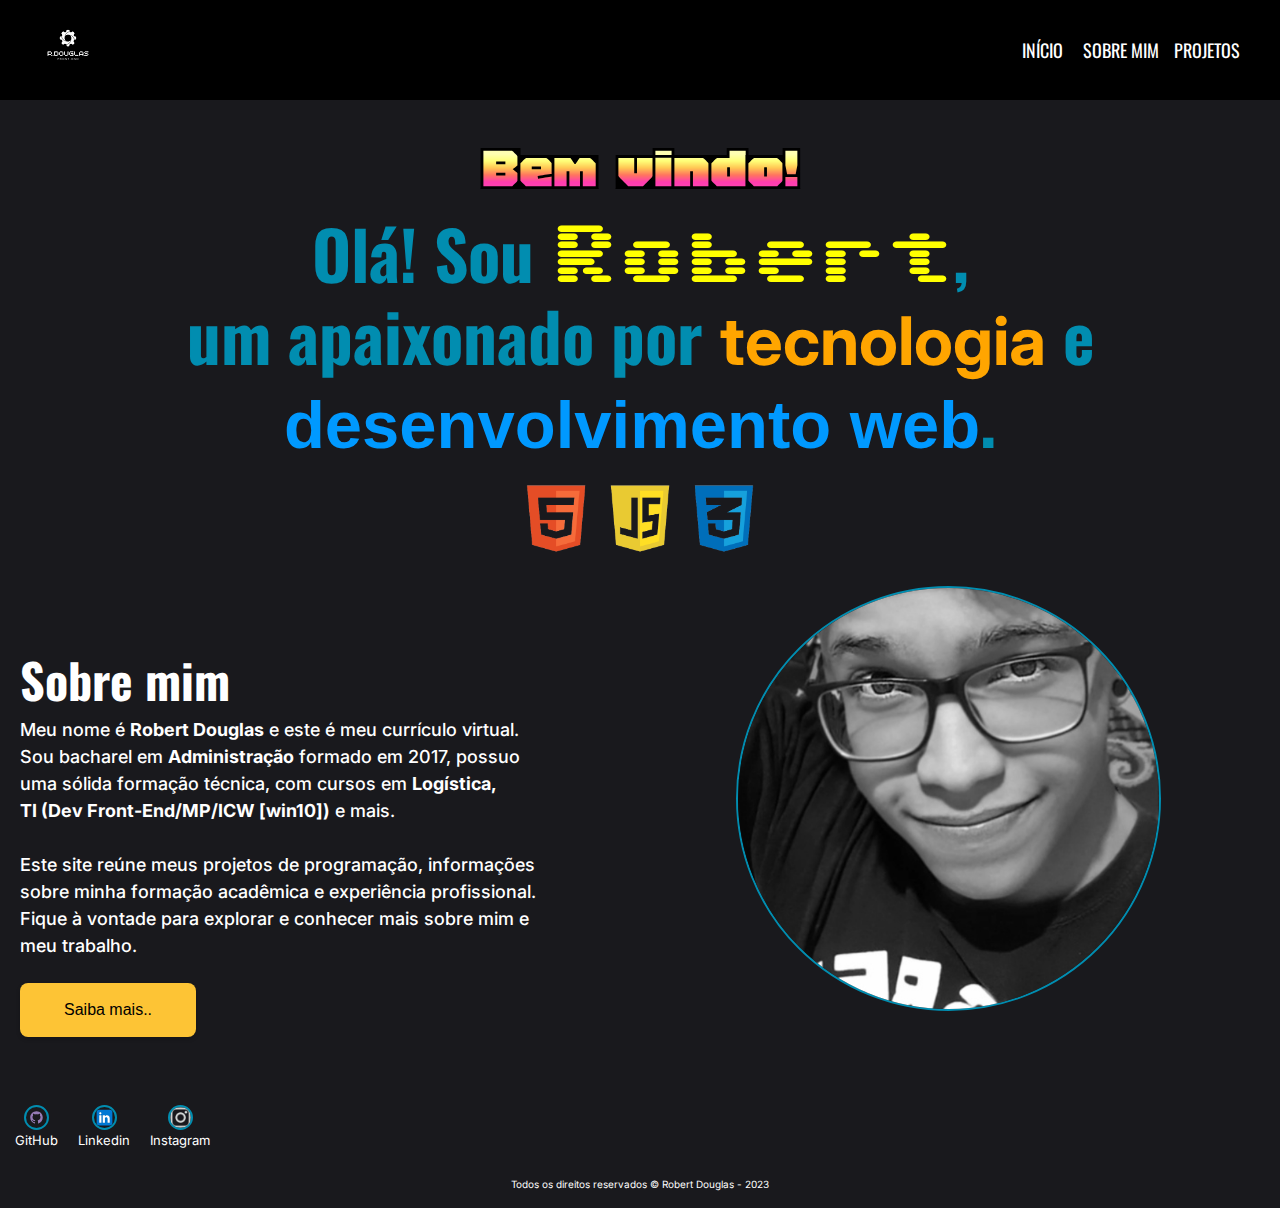
<file: index.html>
<!DOCTYPE html>
<html lang="pt-BR">
<head>
    <meta charset="UTF-8">
    <meta name="viewport" content="width=device-width, initial-scale=1.0, minimum-scale=1.0">
    <title>Robert Douglas - Início</title>
    <link rel="icon" type="image/x-icon" href="src/assets/images/ROBERTDOUGLAS.ico">    
    <link rel="stylesheet" href="src/assets/css/style1.css">

</head>
<body>
 <!--ESTRUTURA PARA ADAPTAR A NAV A MOBILE -->
 
<div class="hamburger-icon" onclick="toggleMenu()">&#9776;</div>
 <!---------------------------------------------------------------------------------------------------> 
     <div class="nav-menu">
        <header>
            <div class="header-container">
                <div class="logo-container">
                    <a href="index.html">
                        <img src="src/assets/images/favicons/apple-touch-icon-76x76.png" alt="logo" class="logo">
                    </a>
            </div>
    </div>
            <nav>
                <ul class="nav-menu active">
                    <li>
                        <a href="index.html">INÍCIO</a>
                    </li>
                    <li>
                        <a href="./src/pages/home.html">SOBRE MIM</a>
                    </li>
                    <li>
                        <a href="./src/pages/project.html">PROJETOS</a>
                    </li>
                </ul>
            </nav>
        </header> 
    </div>
    
     <!-------------------------------------------------------------------->
    
     <p class="title">
     <br>
     <div class="BemVindoAoMeuSite">Bem vindo!</div>
    
      </p>
    
      <div class="OláMeuNomeERobert">
        <p>Olá! Sou <span style="font-family: var(--font-Sixtyfour); color: yellow;">Robert</span>, <br>um apaixonado por <span style="font-family: var(--font-Inter); color: orange;">tecnologia</span> e <br><span style="font-family: var(--font-padrao);color: rgb(0, 153, 255);">desenvolvimento web</span>.</p>
    
          <img src="src/assets/images/BADGES2.png" alt="Medalhas"  width="250">
    
      </div>
    
        <div class="PosicionadorDoSobreMim">
    
        <div class="SobreMim">
    
            <p class="Titulo">Sobre mim</p>
    
            <div class="Texto">Meu nome é <strong>Robert Douglas</strong> e este é meu currículo virtual. <br> Sou bacharel em <strong>Administração</strong> formado em 2017, possuo <br>uma sólida formação técnica, com cursos em <strong>Logística,</strong> <strong> <br>TI (Dev Front-End/MP/ICW [win10])</strong> e mais. <br> <br>Este site reúne meus projetos de programação, informações <br>sobre minha formação acadêmica e experiência profissional. <br>Fique à vontade para explorar e conhecer mais sobre mim e <br>meu trabalho.</div>
    
                    <br>
    
             <div class="BotãoPrimario">
                <div class="Text">
                    <a href="src/pages/home.html">
                        <button class="animated-button">Saiba mais..</button>
                    </a>
                </div>
             </div>
        </div>
        
        <br>
        <!--FOTO DE PERFIL DA HOMEPAGE-------------------------------------------------------->
        <div class="FotoPerfil">
            <img src="src/assets/images/profile-pic.png" alt="Minha Foto de Perfil" class="MinhaFotodePerfil">
        </div>
        <!------------------------------------------------------------------------------------>
    </div>

    <br>

    <div class="icon-container">
        <div class="icone">
            <a href="https://github.com/robertdouglasaimon" target="_blank" rel="noopener noreferrer">
                <img src="src/assets/images/github.svg" alt="github" class="icone-link">
                <p>GitHub</p>
             </a>
        </div>
    
        <div class="icone">
            <a href="https://www.linkedin.com/in/robertdouglas2000/" target="_blank" rel="noopener noreferrer">
                <img src="src/assets/images/linkedin.svg" alt="linkedin" class="icone-link">
                <p>Linkedin</p>
            </a>
        </div>
    
        <div class="icone" >
            <a href="https://www.instagram.com/rd_ciclo/" target="_blank" rel="noopener noreferrer">
                <img src="src/assets/images/insta.png" alt="instagram" class="icone-link">
                <p>Instagram</p>
            </a>
        </div>

    </div> 
    
<footer>   
    <div class="marcaDagua">
        Todos os direitos reservados © Robert Douglas - 2023 
    </div>
</footer>    
</body>
<script src="src/assets/js/script.js"></script>
</html>
</file>
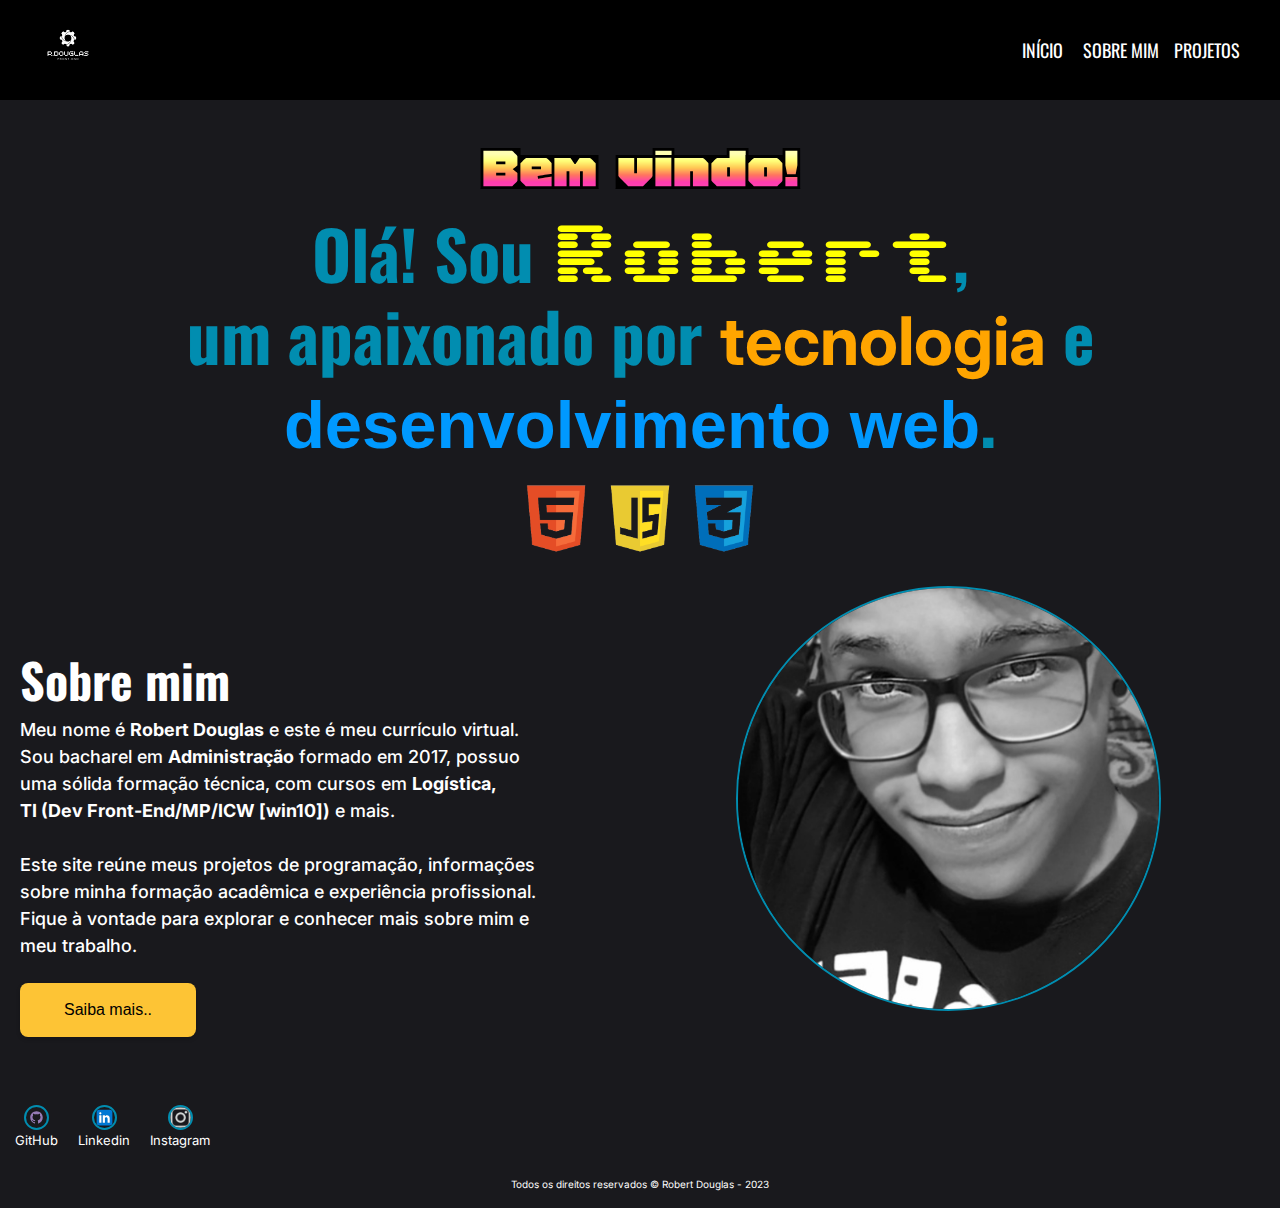
<file: src/pages/index.html>
<!DOCTYPE html>
<html lang="pt-BR">
<head>
    <meta charset="UTF-8">
    <meta name="viewport" content="width=device-width, initial-scale=1.0, minimum-scale=1.0">
    <title>Robert Douglas - Início</title>
    <link rel="icon" type="image/x-icon" href="../assets/images/ROBERTDOUGLAS.ico">    
    <link rel="stylesheet" href="../assets/css/style1.css">

</head>
<body>
 <!--ESTRUTURA PARA ADAPTAR A NAV A MOBILE -->
 
<div class="hamburger-icon" onclick="toggleMenu()">&#9776;</div>
 <!---------------------------------------------------------------------------------------------------> 
     <div class="nav-menu">
        <header>
            <div class="header-container">
                <div class="logo-container">
                    <a href="index.html">
                        <img src="../assets/images/favicons/apple-touch-icon-76x76.png" alt="logo" class="logo">
                    </a>
            </div>
    </div>
            <nav>
                <ul class="nav-menu active">
                    <li>
                        <a href="./index.html">INÍCIO</a>
                    </li>
                    <li>
                        <a href="./home.html">SOBRE MIM</a>
                    </li>
                    <li>
                        <a href="./project.html">PROJETOS</a>
                    </li>
                </ul>
            </nav>
        </header> 
    </div>
    
     <!-------------------------------------------------------------------->
    
     <p class="title">
     <br>
     <div class="BemVindoAoMeuSite">Bem vindo!</div>
    
      </p>
    
      <div class="OláMeuNomeERobert">
        <p>Olá! Sou <span style="font-family: var(--font-Sixtyfour); color: yellow;">Robert</span>, <br>um apaixonado por <span style="font-family: var(--font-Inter); color: orange;">tecnologia</span> e <br><span style="font-family: var(--font-padrao);color: rgb(0, 153, 255);">desenvolvimento web</span>.</p>
    
          <img src="../assets/images/BADGES2.png" alt="Medalhas"  width="250">
    
      </div>
    
        <div class="PosicionadorDoSobreMim">
    
        <div class="SobreMim">
    
            <p class="Titulo">Sobre mim</p>
    
            <div class="Texto">Meu nome é <strong>Robert Douglas</strong> e este é meu currículo virtual. <br> Sou bacharel em <strong>Administração</strong> formado em 2017, possuo <br>uma sólida formação técnica, com cursos em <strong>Logística,</strong> <strong> <br>TI (Dev Front-End/MP/ICW [win10])</strong> e mais. <br> <br>Este site reúne meus projetos de programação, informações <br>sobre minha formação acadêmica e experiência profissional. <br>Fique à vontade para explorar e conhecer mais sobre mim e <br>meu trabalho.</div>
    
                    <br>
    
             <div class="BotãoPrimario">
                <div class="Text">
                    <a href="../pages/home.html">
                        <button class="animated-button">Saiba mais..</button>
                    </a>
                </div>
             </div>
        </div>
        
        <br>
        <!--FOTO DE PERFIL DA HOMEPAGE-------------------------------------------------------->
        <div class="FotoPerfil">
            <img src="../assets/images/profile-pic.png" alt="Minha Foto de Perfil" class="MinhaFotodePerfil">
        </div>
        <!------------------------------------------------------------------------------------>
    </div>

    <br>

    <div class="icon-container">
        <div class="icone">
            <a href="https://github.com/robertdouglasaimon" target="_blank" rel="noopener noreferrer">
                <img src="../assets/images/github.svg" alt="github" class="icone-link">
                <p>GitHub</p>
             </a>
        </div>
    
        <div class="icone">
            <a href="https://www.linkedin.com/in/robertdouglas2000/" target="_blank" rel="noopener noreferrer">
                <img src="../assets/images/linkedin.svg" alt="linkedin" class="icone-link">
                <p>Linkedin</p>
            </a>
        </div>
    
        <div class="icone" >
            <a href="https://www.instagram.com/rd_ciclo/" target="_blank" rel="noopener noreferrer">
                <img src="../assets/images/insta.png" alt="instagram" class="icone-link">
                <p>Instagram</p>
            </a>
        </div>

    </div> 
    
<footer>   
    <div class="marcaDagua">
        Todos os direitos reservados © Robert Douglas - 2023 
    </div>
</footer>    
</body>
<script src="../assets/js/script.js"></script>
</html>
</file>
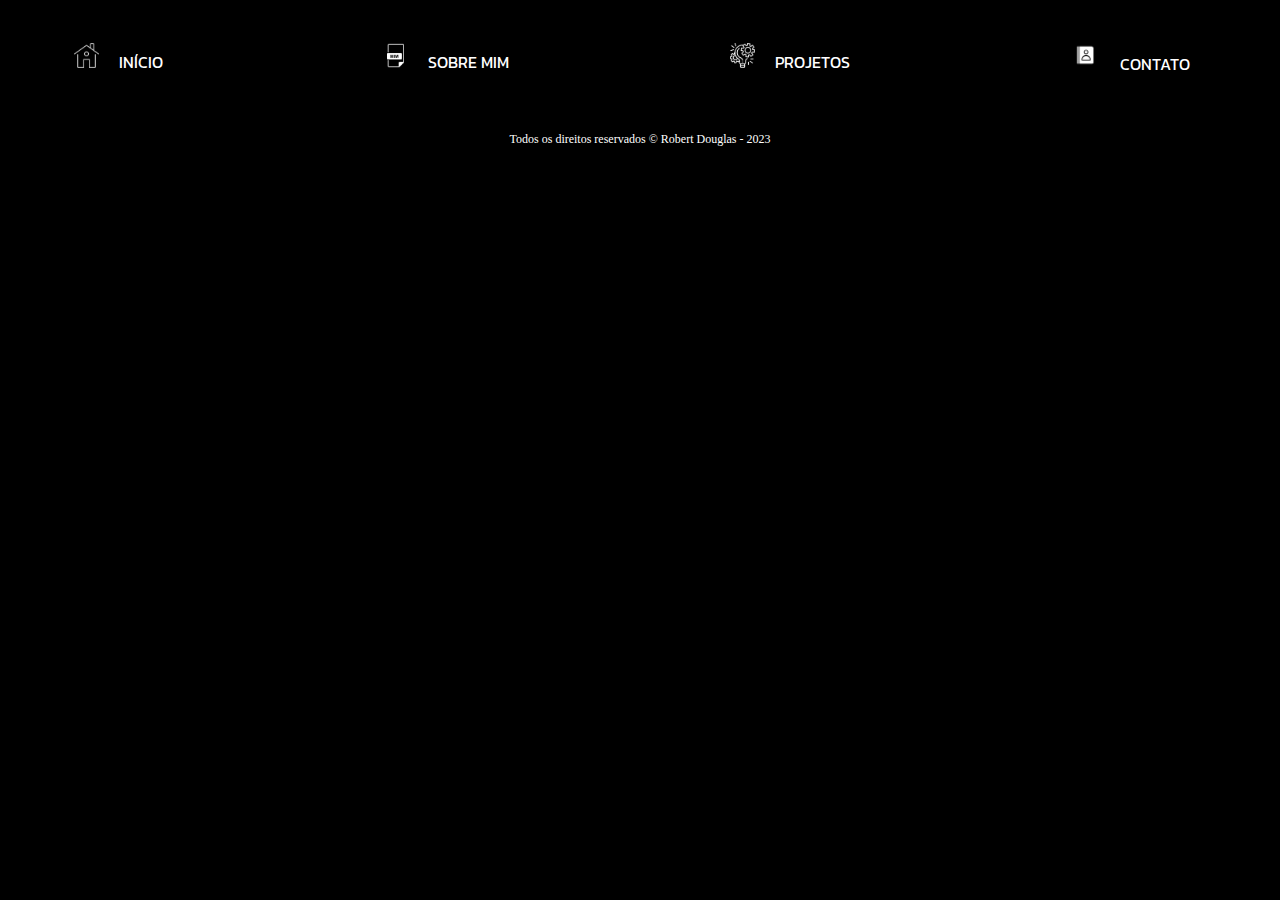
<file: contact.html>
<!DOCTYPE html>
<html lang="pt-BR">
<head>
    <meta charset="UTF-8">
    <meta name="viewport" content="width=device-width, initial-scale=1.0">
    <title>Robert Douglas - Contatos</title>
    <link href="http://fonts.googleapis.com/css2?family=Kanit&display=swap" rel="stylesheet">
    
    <link rel="stylesheet" href="css/style4.css">

    <style>
        @import url("http://fonts.googleapis.com/css2?family=Kanit&display=swap");
        body{
            font-family: "Kanit"
        }
    </style>
    
</head>

<!--MENU SUPERIOR/ NAV-->
<body class="container1" style="font-family: 'Kanit', sans-serif;">
    <div class="container">
        <nav class="navbar">
            <ul>            
                <li><img src="icons/047house_101514.png" width="25" height="25"  alt="home">
                    <a href="index.html">INÍCIO</a>
                    
                </li>
                <li><img src="icons/MIM.png" width="25" height="25"  alt="aboutme">
                    <a href="home.html">SOBRE MIM</a>
                </li>
                <li><img src="icons/PROJETOS-removebg-preview.png" width="25" height="25"  alt="projects">
                    <a href="project.html">PROJETOS</a>
                </li>
                <li><img src="icons/CONTATOS.png" width="30" height="30" alt="contact">
                    <a href="contact.html">CONTATO</a> 
                </li>
    
            </ul>
        </nav>

<footer>
    
</footer>  

</body>
<br>
<div class="RobertDouglas2023">Todos os direitos reservados © Robert Douglas - 2023 </div>
</html>
</file>
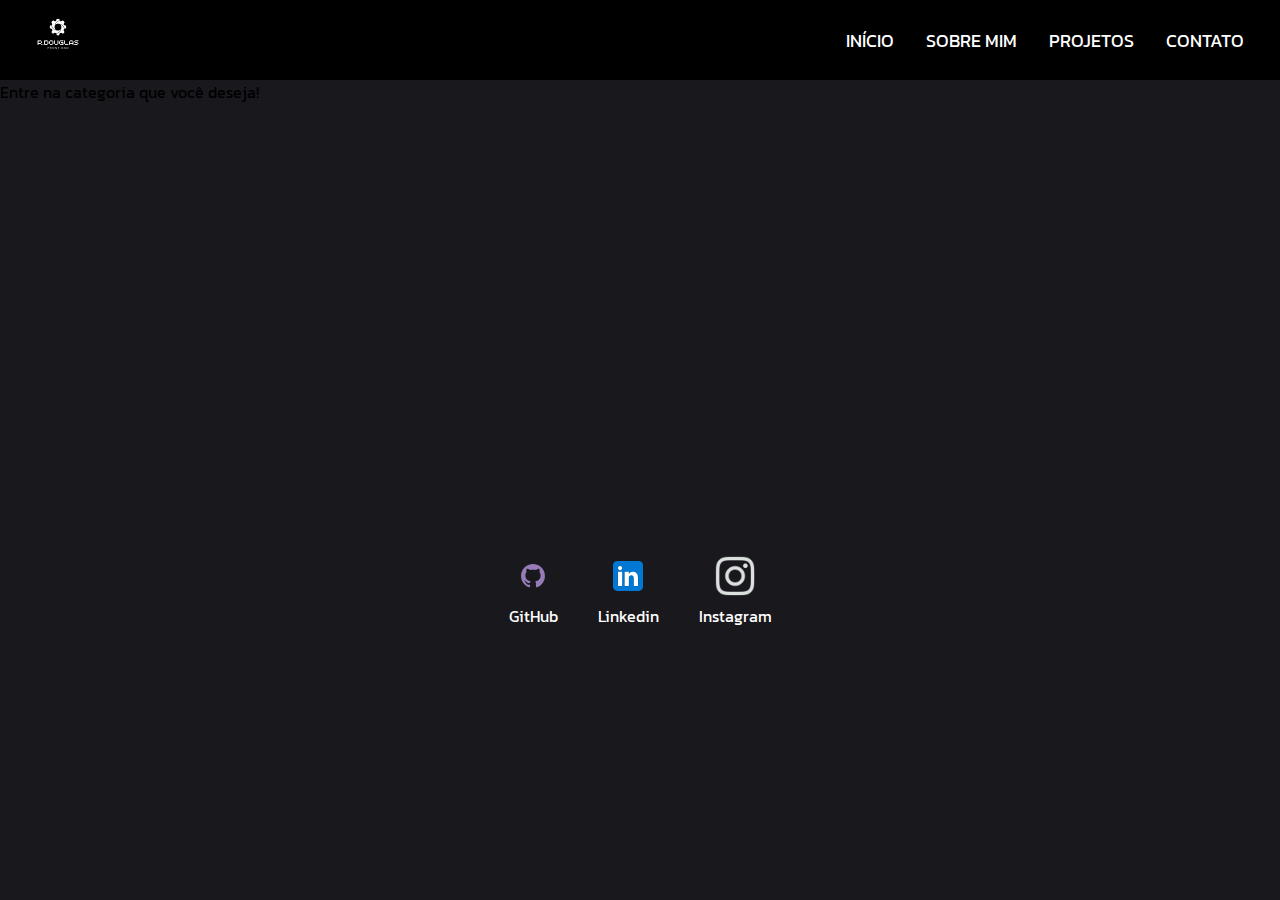
<file: index..html>
<!DOCTYPE html>
<html lang="pt-BR">
<head>
    <meta charset="UTF-8">
    <meta name="viewport" content="width=device-width, initial-scale=1.0">
    <title>Robert Douglas - Início</title>
    <link rel="icon" type="image/x-icon" href="images/ROBERTDOUGLAS.ico">
    <link rel="stylesheet" href="style2.css">
</head>

<body>

     <header>
            <div>
                <a href="home.html">
                    <img src="images/favicons/apple-touch-icon-76x76.png" alt="logo" class="logo">
                </a>
            </div>

            <ul class="nav-menu">
                <li>
                    <a href="index..html">INÍCIO</a>
                </li>
                
                <li>
                    <a href="home.html">SOBRE MIM</a>
                </li>
                
                <li>
                    <a href="project.html">PROJETOS</a>
                </li>
                
                <li>
                    <a href="contact.html">CONTATO</a>
                </li>
                
            </ul>

    
     </header>
    <!-------------------------------------------------------------------->
     <p class="title">
        Entre na categoria que você deseja!
     </p>
     <div class="container">
        <div class="#">
            <br><br><br><br><br><br><br><br><br><br><br><br><br><br><br><br><br><br>
     </div>
</body>

 <!-------------------------------------------------------------------->

 <footer><!--Rodapé da página. Não tem segredo.. É tudo que fica na parte INFERIOR do site, pode ser estilizado no CSS usando CLASS nos elementos que forem DENTRO dele.-->
    <a href="https://github.com/robertdouglasaimon" target="_blank" rel="noopener noreferrer">
        <img src="./images/github.svg" alt="github">
        <p>GitHub</p>
    </a>

    <a href="https://www.linkedin.com/in/robertdouglas2000/" target="_blank" rel="noopener noreferrer">
        <img src="./images/linkedin.svg" alt="linkedin">
        <p>Linkedin</p>
    </a>

    <a href="https://www.instagram.com/rd_ciclo/" target="_blank" rel="noopener noreferrer">
        <img src="images/insta.png" alt="instagram">
        <p>Instagram</p>
    </a>
        
</footer>
</html>
</file>
<file: src/assets/css/style1.css>
@charset "UTF-8";
@import url('https://fonts.googleapis.com/css2?family=Honk&display=swap');
@import url('https://fonts.googleapis.com/css2?family=Inter&display=swap');
@import url('https://fonts.googleapis.com/css2?family=Sixtyfour&display=swap');
@import url('https://fonts.googleapis.com/css2?family=Oswald:wght@500&family=Sixtyfour&display=swap');


:root {
    --font-padrao: Arial, Helvetica, sans-serif;
    --font-Honk:'Honk', system-ui;
    --font-Inter:'Inter', sans-serif;
    --font-Sixtyfour:'Sixtyfour', sans-serif;
    --font-Oswald:'Oswald', sans-serif;
}

* {
    padding: 0;
    margin: 0;
    box-sizing: border-box; 
}

body {
    width: 100%;
    min-width: 590px;
    background-color: #19191d;
    font-family: var(--font-Oswald);
    overflow-x: hidden;
}

.logo-container {
    position: fixed;
    left: 30px; /* Define a distância da esquerda para a logo.
    */
}


header {
    position: relative;
    display: flex;
    justify-content: space-between;
    align-items: center;
    height: 80px;
    background-color: black;
    padding: 0px 20px;
}

.header-container {
    display: flex;
    justify-content: space-between;
    align-items: center;
    padding: 10px 20px;
}

.nav-menu {
    display: flex;
    justify-content: flex-end; /* Alinha os itens à direita */
    align-items: center;
    background-color: black;
    padding: 10px 20px;
    width: 100%;
    list-style: none;
    top: 0; /* Mantém o header no topo da janela */
    
}

.nav-menu ul {
    list-style: none;
    padding: 0;
    margin: 0;
}

.nav-menu li {
    margin-left: 20px;
   
}

.nav-menu li:last-child {
    margin-left: 15px; /* Adiciona espaçamento entre os ultimos itens filhos do nav-menu*/
}

.nav-menu li a {
    text-decoration: none;
    color: white;
    font-size: 18px;
    font-family: var(--font-Oswald);
}

.nav-menu li a:hover {
    background-color: #1d638b;
    border-bottom: 2px solid white; /* Aumenta a espessura da linha branca */
    padding-bottom: 10px; /* Aumenta o espaçamento inferior */
    padding-top: 10px;
    padding-left: 20px;
    padding-right: 20px;
}

.hamburger-icon {
    display: none;
    align-items: center;
}


/*Conteúdo do CORPO*/

.BemVindoAoMeuSite {
    width: 100%; 
    height: 100%; 
    text-align:center; 
    color: #3BBADB; 
    font-size: 70px; 
    font-family: var(--font-Honk);
    font-weight: 400; 
    line-height: 90px; 
    word-wrap: break-word"
}

.OláMeuNomeERobert {
    width: 100%;
    height: 100%; 
    text-align:center;
    justify-content: center;
    color: #018DB0; 
    font-size: 67px; 
    font-family: var(--font-Oswald);
    font-weight: 700; 
    line-height: 77px; 
    word-wrap: break-word  
}





.Frame2 {
   width:24,1%;
   height: 100%; 
   padding-left: 35px; 
   padding-right: 35px; 
   padding-top: 8px; 
   padding-bottom: 8px; 
   background: rgb(255, 255, 255); 
   box-shadow: 0px 4px 4px rgba(0, 138, 170, 0.17);
   border-radius: 8px; 
   border: 2px #008AAA solid; 
   justify-content: flex-start; 
   align-items: flex-start; 
   gap: 10px; 
   display: inline-flex;
   color: #008AAA;
   font-size: 32px;
   font-family:var(--font-destaque);
   font-weight: 400;
   word-wrap: break-word
   
   
}

.Frame2, a {
    text-decoration:none; /*Retira as linhas de baixo do texto que ta linkado deixando ele livre, natural.*/
    
}

.TEXTOCORPO1 {
    font-size: 24px; 
    font-family: var(--font-destaque);
    font-weight: 500px; 
    word-wrap: break-word;
    color: #008AAA; 
    width: 100%; 
    height: 100%  
       
}

.TEXTOCORPO1, a {
    text-decoration:none; /*Retira as linhas de baixo do texto que ta linkado deixando ele livre, natural.*/
}


.PosicionadorDoSobreMim {
    display: flex;
    align-items: center; /* Centralizar verticalmente */
    width: 100%; 
    height: 100%; 
    background: #19191d
    
}

.SobreMim {
    display: inline-flex; /* Adiciona o flexbox ao container do texto e da imagem */
    flex-direction: column; /* Alinha os elementos na vertical */
    justify-content: flex-start;
    align-items:baseline;
    background: #19191d;
    padding: 20px;
    word-wrap: break-word;
    max-width: 50%;
    font-family: var(--font-Oswald);   
}


/*EFEITO DE ROTAÇÃO DA FOTO CSS - FUNCIONA EM CONJUNTO COM O JS*/

/* Define a classe de rotação */
.girar {
    animation: girar 1s;
    animation-fill-mode: forwards;
}

/* Define a animação de rotação */
@keyframes girar {
    0% {
        transform: rotateY(0deg);
    }
    100% {
        transform: rotateY(360deg); /* Alterado de 180deg para 360deg para uma rotação completa */
    }
}



/*--------------------------------*/

.MinhaFotodePerfil {
    width: 425px; /* Largura da imagem */
    height: 425px; /* Altura da imagem */
    border-radius: 50%; /* Moldura redonda */ 
    margin-top: 20px; /* Espaço entre a imagem e o texto */
    margin-left: 180px;
    margin-bottom: 100px;
    border: 2px solid #018DB0;
}


.Titulo {
    align-self: stretch; 
    color: #ffffff; 
    font-size: 48px; 
    font-family: var(--font-Oswald); 
    font-weight: 700; 
    line-height: 72px; 
    word-wrap: break-word;
}

.Texto {
    flex-direction: row;
    align-self: stretch; 
    color: #828282; 
    font-size: 24px; 
    font-family: var(--font-Oswald); 
    font-weight: 400; 
    line-height: 36px; 
    word-wrap: break-word;
}



.BotãoPrimario {
    padding-left: 24px;
    padding-right: 24px;
    padding-top: 8px;
    padding-bottom: 8px;
    background: #FDC435;
    border-radius: 8px;
    justify-content: flex-start;
    align-items: flex-start;
    display: inline-flex;
    color: #fff;
    font-size: 16px;
    border: none;
    cursor: pointer;
    transition: color 0.3s, transform 0.3s, box-shadow 0.3s;
    box-shadow: 0px 2px 4px rgba(0, 0, 0, 0.2); /* Sombreamento padrão */
    gap: 30px;
    
}

.BotãoPrimario:hover {
    color: #fff;
    background: #FDBB05;
    box-shadow: 0px 2px 4px rgba(0, 0, 0, 0.2); /* Sombreamento no hover */
}

.BotãoPrimario:active {
    transform: scale(1.1) translateY(5px); /* Efeito de afundamento quando clicado */
    box-shadow: none; /* Remove o sombreamento quando clicado */
    outline: none; /* Remove o contorno quando clicado */
}



.BotãoPrimario, .Texto {
    color: #ffffff; 
    font-size: 18px; 
    font-family: var(--font-Inter);
    font-weight: 500;
    line-height: 27px; 
    word-wrap: break-word
    
}

/* CONFIGURAÇÃO DA ESTILIZAÇÃO DO BOTÃO ANIMADO DO SAIBA MAIS*/
.animated-button {
    background: none;
    color: #000000;
    font-size: 16px;
    padding: 10px 20px;
    border: none;
    cursor: pointer;
 }

.animated-button:hover {
    color: #bd6e07;
}

.animated-button:active {
    box-shadow: 0px 4px 6px rgba(0, 0, 0, 0.1);
}


.icon-container {
    display: flex;
    flex-direction: row; 
    justify-content: left; 
    margin-top: -35px; 
    padding-left: 15px;
    gap: 20px; 
}

/* Estilo adicional para separar os ícones do botão "Saiba mais" */
.BotãoPrimario {
    margin-bottom: 0px; 
}

.icone {
    text-align: center;
    margin-bottom: 0 20px; /* Espaçamento entre os ícones */
    align-self: flex-end;
    font-size: small;
    
    
/*EFEITO DE CARTA GIRATORIA NOS ICONES DO CSS EM CONJUNTO DO JS*/
    transition: transform 0.3s; /* Adiciona a transição para o efeito */
    cursor: pointer; /* Altera o cursor para um indicador de link */
}

.icone a {
    text-decoration: none;
    color: #fff;
    display: flex;
    flex-direction: column;
    align-items: center;
    font-family: var(--font-Inter);
    
}

.icone img {
    width: 25px;
    height: 25px;
    border-radius: 50%;
    margin-bottom: 2px; 
    border: 2px solid #018DB0;
}

/*--Rodapé--------------------------------------------------*/

footer {
    display: block;
    justify-content: center;
    width: 100%; /* Ocupar toda a largura da página */
    font-family: var(--font-Inter);
    margin: auto 0;
    padding: 18px;
    padding-top: 30px;
}

.marcaDagua {
    flex-direction: column;
    text-align:center;
    color: white;
    font-size: 10px;
    font-family: var(--font-Inter);
    bottom: 5px;
}

/*----------------------------------------------------------*/








/*--------RESPONSIVIDADE------------------------------------*/

/* Estilos para a versão mobile ou telas menores! */
@media screen and (max-width: 1170px) {

    .logo-container {
        display: none;
    }

    .nav-menu {
        display: none;
        position: fixed;
        top: 60px;
        right: 0;
        background-color: #19191d;
        width: 100%;
        padding: 20px;
    }

    .nav-menu.active {
        display:flex;
        flex-direction:column;        
    }

    .nav-menu ul {
        list-style: none;
    }

    .nav-menu li {
        margin: 10px 0;
        text-align: center;
    }

    .nav-menu a {
        color: white;
        text-decoration: none;
        font-size: 18px;
    }

    .icon-container {
        display: flex;
        flex-direction: row; 
        justify-content: center; 
        margin:auto 0;
        gap: 20px;
    }

    .hamburger-icon {
        display: block;
        position: absolute;
        top: 10px;
        right: 10px;
        cursor: pointer;
        font-size: 24px;
        color: white;
    }

    .BemVindoAoMeuSite {
        width: 100%; 
        height: 100%; 
        text-align:center; 
        color: #3BBADB; 
        font-size: 70px; 
        font-family: var(--font-Honk);
        font-weight: 400; 
        line-height: 90px; 
        word-wrap: break-word"
    }
    
    .OláMeuNomeERobert {
        width: 98%;
        height: 98%; 
        text-align:center;
        justify-content: center;
        color: #018DB0; 
        font-size: 67px; 
        font-family: var(--font-Oswald);
        font-weight: 700; 
        line-height: 77px; 
        word-wrap: break-word  
    }

    .PosicionadorDoSobreMim {
        display: flex;
        flex-direction: column;
        align-items: center; /* Centralizar verticalmente */
        text-align: center;
        width: 100%; 
        height: 100%; 
        background: #19191d
        
    }
    
    .SobreMim {
        display: inline-flex; /* Adiciona o flexbox ao container do texto e da imagem */
        flex-direction: column; /* Alinha os elementos na vertical */
        justify-content: flex-start;
        align-items:baseline;
        background: #19191d;
        padding: 20px;
        word-wrap: break-word;
        max-width: 50%;
        font-family: var(--font-Oswald);   
    }

    .BotãoPrimario {
        display: flex;
        justify-content: center;
        text-align: center; 
        align-items: center;
        margin-left: 40px;
        margin-top: 5px;
    }

    .MinhaFotodePerfil {
        display: flex;
        justify-content: center;
        margin: auto 0;
    }



/*--Rodapé--------------------------------------------------*/

    footer {
        display: block;
        justify-content: center;
        width: 100%; /* Ocupar toda a largura da página */
        font-family: var(--font-Inter);
        margin: auto 0;
        padding: 18px;
        padding-top: 30px;
    }

    .marcaDagua {
        flex-direction: column;
        text-align:center;
        color: white;
        font-size: 10px;
        font-family: var(--font-Inter);
        bottom: 5px;
    }

}
/*----------------------------------------------------------*/




/*Config para ajustar o botão "Saiba mais.." em outros tamanhos de tela :D (infelizmente não consegui fazer ele ficar alinhado verticalmente no centro da page em dispositivos menores usando tecnicas de flex)*/
@media screen and (max-width: 1170px) {
    .BotãoPrimario {
        display: flex;
        justify-content: center;
        text-align: center; 
        align-items: center;
        margin-left: 165px;
        margin-top: 5px;
    }
}


@media screen and (max-width: 1025px) {
    .BotãoPrimario {
        display: flex;
        justify-content: center;
        text-align: center; 
        align-items: center;
        margin-left: 140px;
        margin-top: 5px;
    }
}

@media screen and (max-width: 890px) {
    .BotãoPrimario {
        display: flex;
        justify-content: center;
        text-align: center; 
        align-items: center;
        margin-left: 110px;
        margin-top: 5px;
    }
}

@media screen and (max-width: 790px) {
    .BotãoPrimario {
        display: flex;
        justify-content: center;
        text-align: center; 
        align-items: center;
        margin-left: 85px;
        margin-top: 5px;
    }
}

@media screen and (max-width: 637px) {
    .BotãoPrimario {
        display: flex;
        justify-content: center;
        text-align: center; 
        align-items: center;
        margin-left: 45px;
        margin-top: 5px;
    }
}
</file>
<file: css/style4.css>
@import url("http://fonts.googleapis.com/css2?family=Kanit&display=swap"); /*FONTE EXTERNA DO GOOGLE*/
body {
    color: white; /* Cor das letras do body*/
    background-color: black; /* Cor do fundo*/
    font-family: "Kanit"/*NOME DA FONTE EXTERNA DO GOOGLE, CITADA LÁ EM CIMA!*/, sans-serif; /*Modifica a fonte da página.*/
}

/*MENU SUPERIOR E SEUS EFEITOS --------------------------------------------------------------------------------*/
ul {
    display: flex;
    justify-content: space-between;
    list-style-type: none; /* tag para retirar as "bolinhas" */
    align-items: center; /* Alinha verticalmente ao centro */
    padding: 16px;/*Para que ele tenha uma distancia um pouco maior de "cima" e da parte de "baixo" */
    font-family: 'Kanit', sans-serif;
    flex-wrap: wrap;
}

li {
    margin: 0 50px; /* Adicione margem para separar os itens horizontalmente */
    
    
}

a {
    color: white;
    text-decoration: none; /*Retira as linhas de baixo do texto que ta linkado deixando ele livre, natural.*/
    padding: 8px 16px; /* Adicione preenchimento interno para separar os itens */
    
}

nav a:hover { /*Deixa o elemento de texto da NAV da cor verde, ou de qualquer outra cor que eu tenha escolhido ai abaixo.*/
    background-color: #da591d;
    border-bottom: 1px solid white; /*Efeito de sublinhar no hover.*/
    padding: 8px 16px;
}

li:hover {
    transform: scale(1.1); /* Aplica um zoom de 110% no hover. Dá aquele efeito de zoom no elemento. */
}

/*------------------------------------------------------------------------------------------------------------*/







/*FOOTER - RODAPÉ ----------*/

.container1 {
    display: flex;
    flex-direction: column;
}

.RobertDouglas2023 {
    display: flex;
    justify-content:center;
    color: #ffffff; 
    font-size: 12px; 
    font-family: "sanserif"; 
    word-wrap: break-word
    
}

/*---------------------------*/

@media screen and (max-width: 768px;){
    .produto-container{
        width: 100%;
        flex-direction: column;
    }
}
</file>
<file: style2.css>
/*------------------------------------------------ EDIÇÃO DO PROFESSOR--------------------------------------------*/
@import url("http://fonts.googleapis.com/css2?family=Kanit&display=swap"); /*FONT EXTERNA DO GOOGLE*/
*{
    padding: 0;
    margin: 0;

    box-sizing: border-box; /*Referente ao flexbox - Olhar no site: developer.mozila.org/en-US/docs/Web/CSS/box-sizing e estudar melhor como funciona o comportamento dessa função. Por enquanto, usarei para dar continuidade ao projeto. Depois eu reviso.*/

    font-family: "Kanit"/*NOME DA FONTE EXTERNA DO GOOGLE, CITADA LÁ EM CIMA!*/, sans-serif; /*Modifica a fonte da página.*/

}
body {
    width: 100%;
    min-width: 100vh;
    background-color: #19191d;

}

header {
    display: flex;
    justify-content: space-between; /*Divide os conteudos em esquerda e direita. É o comando que manda os menus para o lado direito, caso eu me confunda.*/
    height: 80px;
    background-color: black;
    align-items: center; /*Alinha os conteudos (tanto esquerda quanto direita) dentro de "header"*/
    padding: 0px 20px; /* 0 superior e inferior(top e bottom), 20 esquerda e direita (left/right)*/
}

.logo {
    width: ; /* Abri o comando mas não irei mexer na logo, o tamanho dela está ideal! Vou manter o código só para não perder
    o raciocionio.*/
}

.nav-menu {
    list-style: none; /*Remove o modo lista do menu.*/
    display: flex; /*Desativa de vez o modo lista (Mas esse comando funciona em conjunto com o de cima, não esquecer) e coloca um ao lado do outro.*/
    flex-wrap: wrap;
}

.nav-menu li a {
    text-decoration: none;
    color: white;
    padding: 8px 16px;
    font-size: 18px;
    flex-wrap: wrap;
}

.nav-menu li a:hover { /*Deixa o elemento de texto da NAV da cor verde, ou de qualquer outra cor que eu tenha escolhido ai abaixo.*/
    background-color: #5bbe42;
    border-bottom: 1px solid white; /*Efeito de sublinhar no hover.*/

}












   /*Rodapé*/


footer img {
    width: 40px;
    height: 40px;   
}   


footer {
    justify-content: center;
     display: flex;
    font-family: 'Franklin Gothic Medium', 'Arial Narrow', Arial, sans-serif;
    

}

footer a {
    margin: 20px;
     text-align: center;
     text-decoration: none; /*Retira as linhas de baixo do texto que ta linkado deixando ele livre, natural.*/ 
     color: white;
}

footer p {
    margin-top: 2px;
}


.container {
    padding: 0px 50px; /*0px =  em cima e em baixo vai ter 0 pixels de padding. 50px = Esquerda e direita vão ter 50 pixels de padding*/
}
</file>
